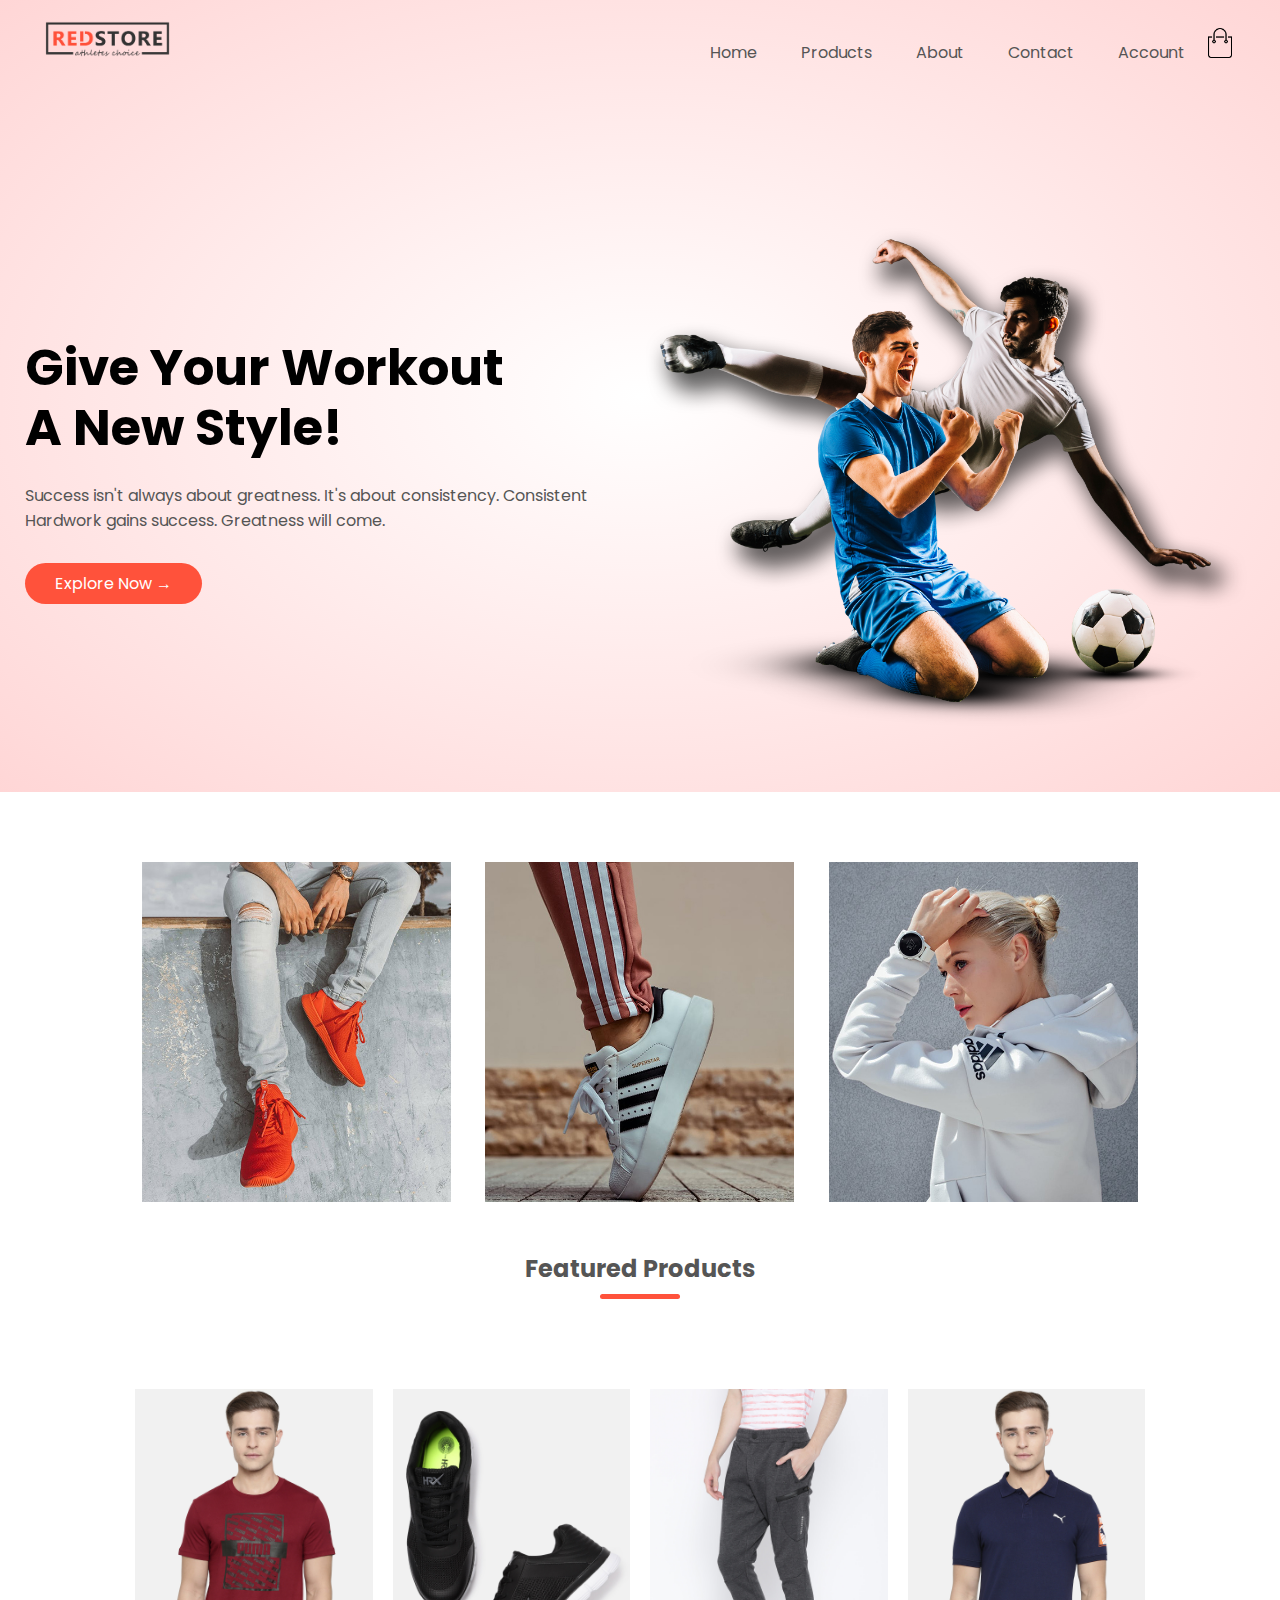
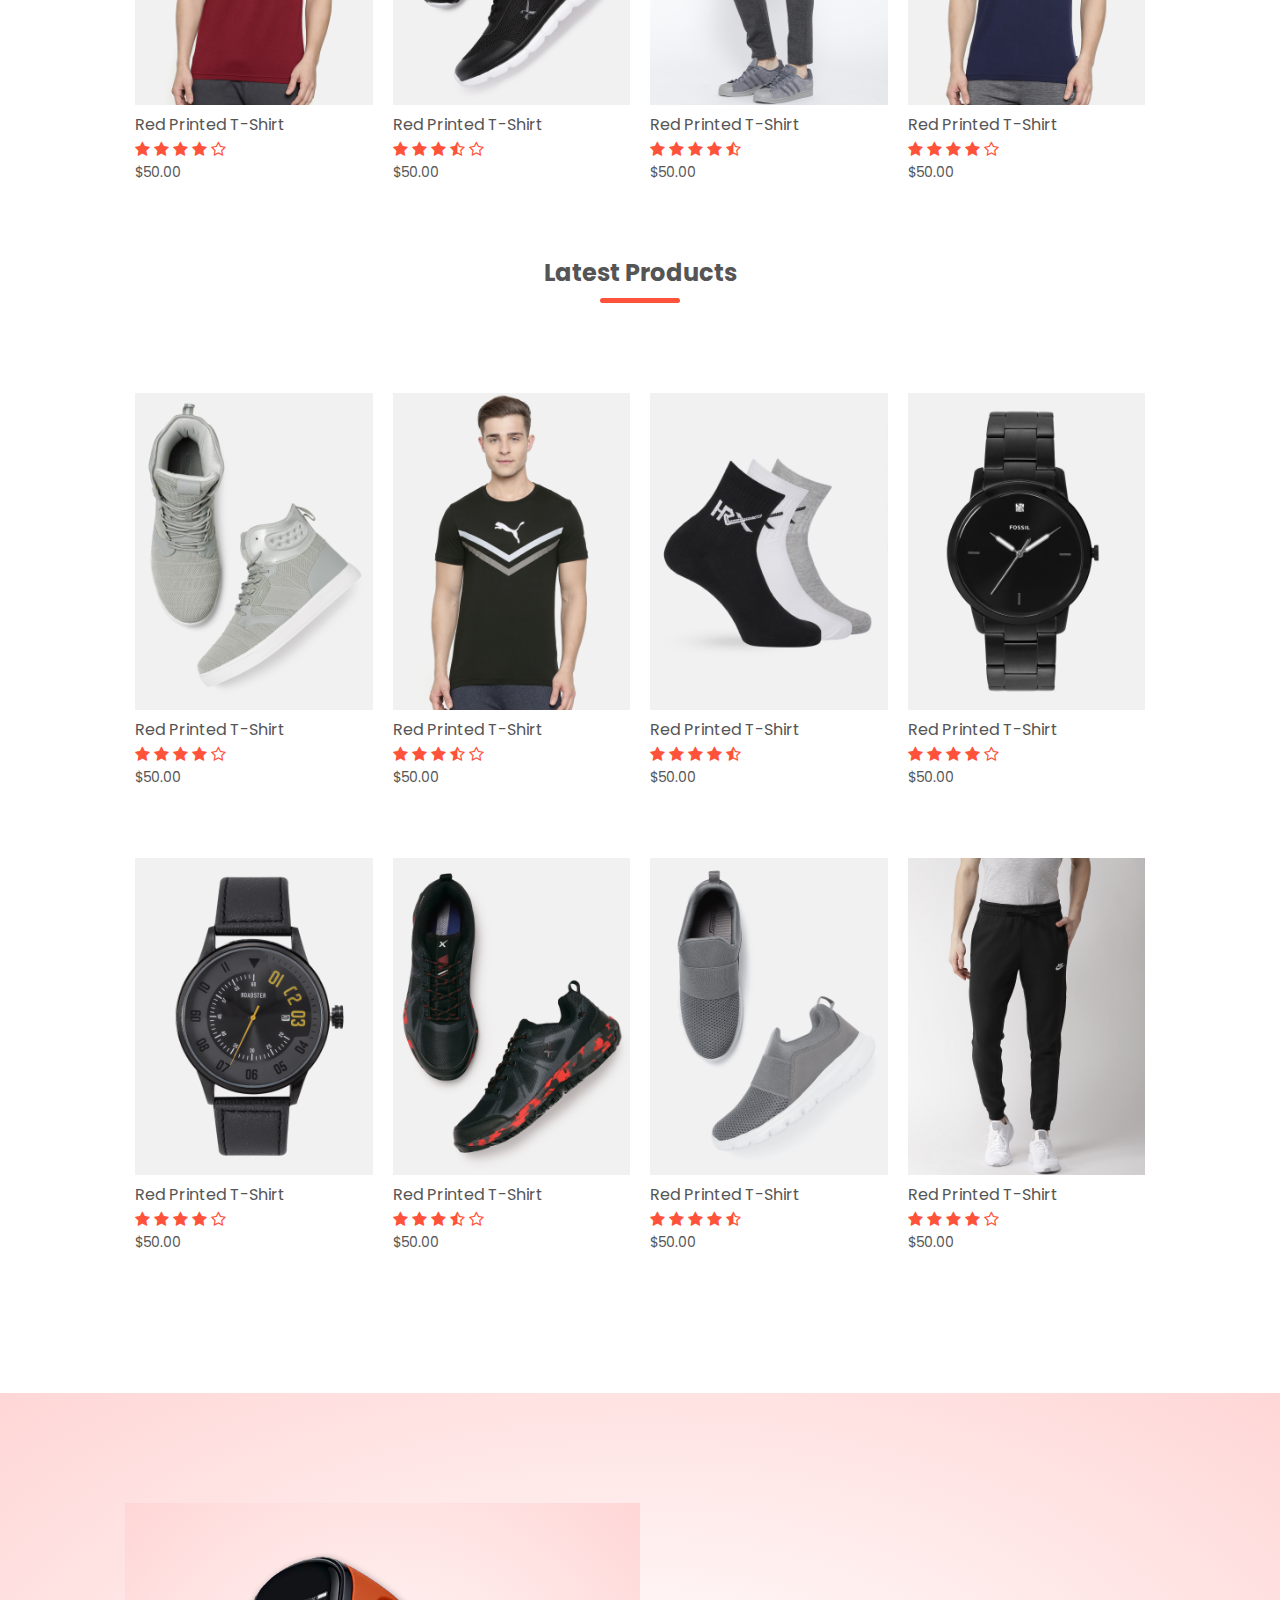
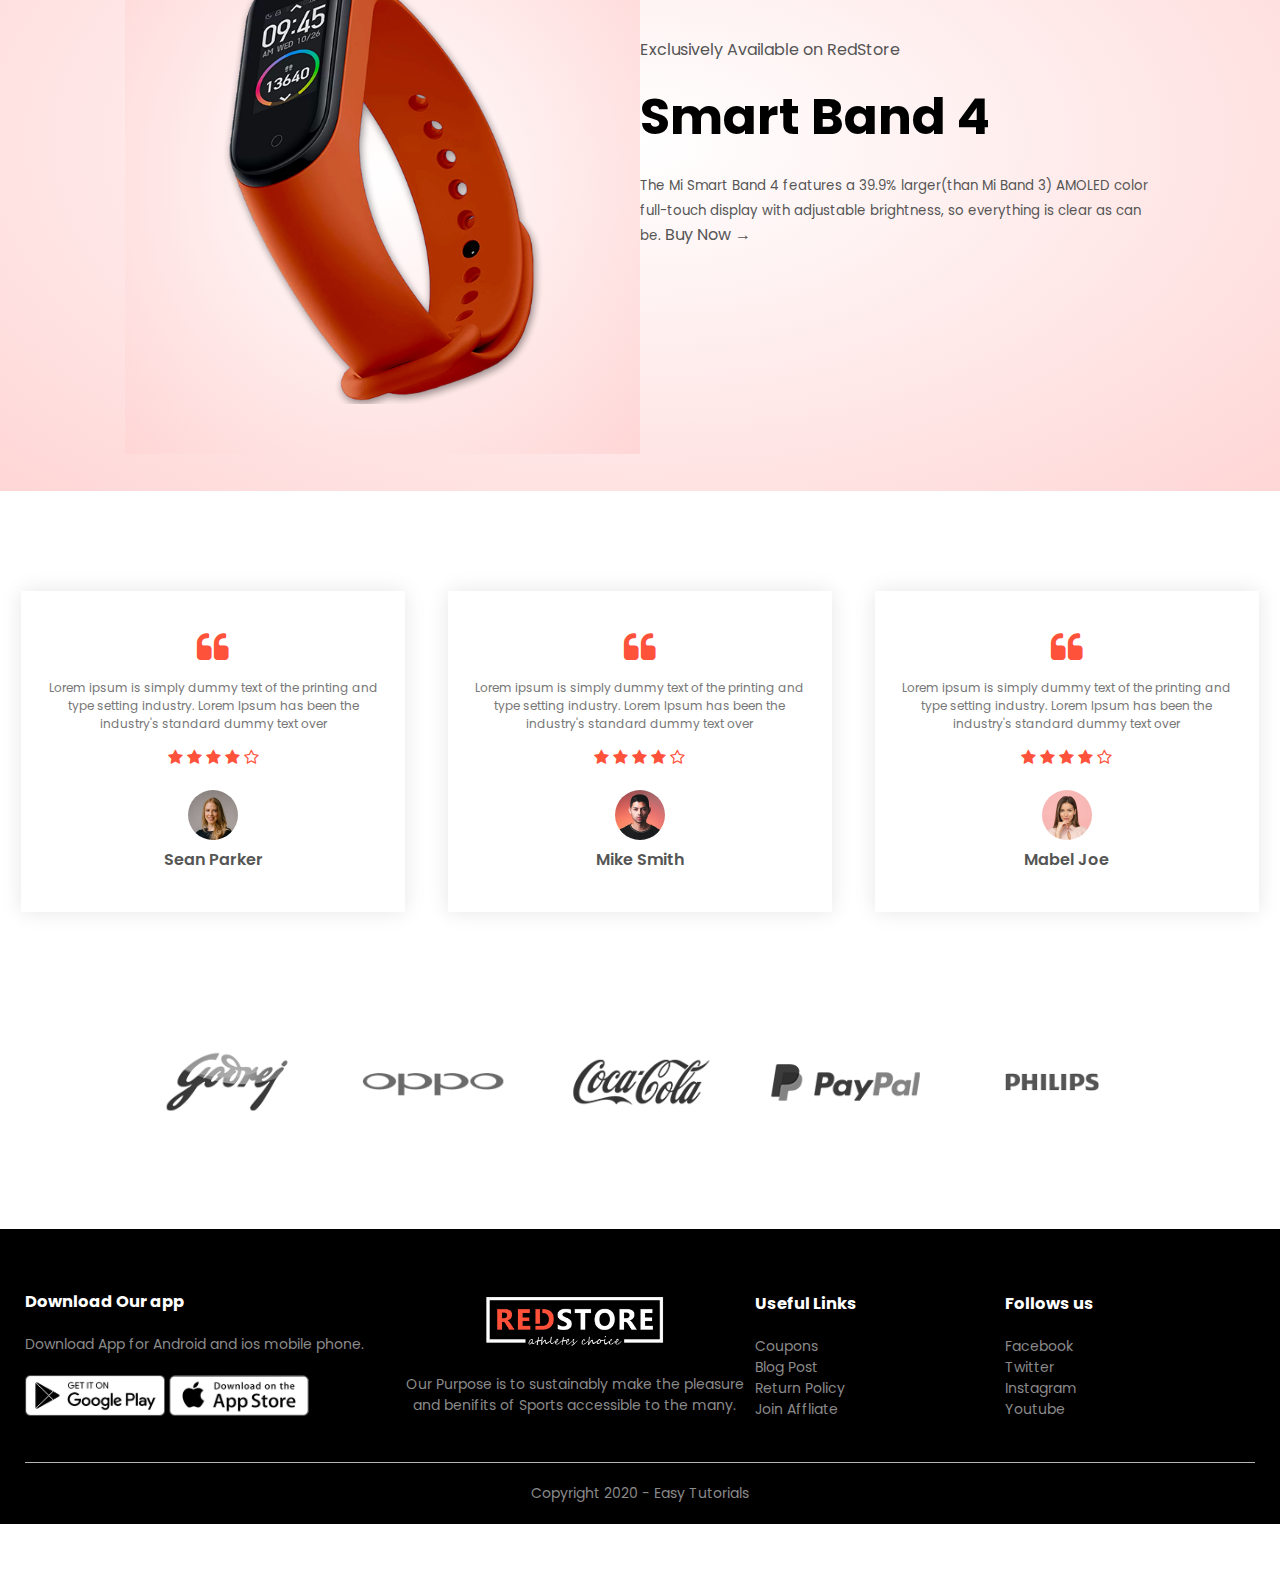
<file: index.html>
<!DOCTYPE html>
<html lang="en">
<head>
    <meta charset="UTF-8">
    <meta name="viewport" content="width=device-width, initial-scale=1.0">
    <title>ShopEasy | Ecommerce Website Design</title>
    <link rel="stylesheet" href="style.css">
    <link href="https://fonts.googleapis.com/css2?family=Poppins:wght@600&display=swap" rel="stylesheet">
    <link rel="stylesheet" href="https://stackpath.bootstrapcdn.com/font-awesome/4.7.0/css/font-awesome.min.css">

</head>
<body>

    <div class="header">
    <div class="container">
        <div class="navbar">
            <div class="logo">
                <img src="images/logo.png" width="125px">
            </div>
            <nav>
                <ul id="MenuItems">
                    <li><a href="#">Home</a></li>
                    <li><a href="#">Products</a></li>
                    <li><a href="#">About</a></li>
                    <li><a href="#">Contact</a></li>
                    <li><a href="#">Account</a></li>
                </ul>
            </nav>
            <img src="images/cart.png" width="30px" height="30px">
            <img src="images/menu.png" class="menu-icon" onclick="menutoggle()">
        </div>
        <div class="row">
            <div class="col-2">
                <h1>Give Your Workout<br>A New Style!</h1>
                <p>Success isn't always about greatness. It's about consistency. Consistent<br>Hardwork gains success. Greatness will come.</p>
                <a href="" class="btn">Explore Now &#8594;</a>
            </div>
            <div class="col-2">
                <img src="images/image1.png">
            </div>
        </div>
    </div>
</div>

<!-- featured categories -->

<div class="categories">
    <div class="small-container">
        <div class="row">
            <div class="col-3">
                <img src="images/category-1.jpg">
            </div>
            <div class="col-3">
                <img src="images/category-2.jpg">
            </div>
            <div class="col-3">
                <img src="images/category-3.jpg">
            </div>
        </div>
    </div>

    <!-- featured products -->

    <div class="small-container">
        <h2 class="title">Featured Products</h2>
        <div class="row">
            <div class="col-4">
                <img src="images/product-1.jpg">
                <h4>Red Printed T-Shirt</h4>
                <div class="rating">
                    <i class="fa fa-star"></i>
                    <i class="fa fa-star"></i>
                    <i class="fa fa-star"></i>
                    <i class="fa fa-star"></i>
                    <i class="fa fa-star-o"></i>
                </div>
                <p>$50.00</p>
            </div>
            <div class="col-4">
                <img src="images/product-2.jpg">
                <h4>Red Printed T-Shirt</h4>
                <div class="rating">
                    <i class="fa fa-star"></i>
                    <i class="fa fa-star"></i>
                    <i class="fa fa-star"></i>
                    <i class="fa fa-star-half-o"></i>
                    <i class="fa fa-star-o"></i>
                </div>
                <p>$50.00</p>
            </div>
            <div class="col-4">
                <img src="images/product-3.jpg">
                <h4>Red Printed T-Shirt</h4>
                <div class="rating">
                    <i class="fa fa-star"></i>
                    <i class="fa fa-star"></i>
                    <i class="fa fa-star"></i>
                    <i class="fa fa-star"></i>
                    <i class="fa fa-star-half-o"></i>
                </div>
                <p>$50.00</p>
            </div>
            <div class="col-4">
                <img src="images/product-4.jpg">
                <h4>Red Printed T-Shirt</h4>
                <div class="rating">
                    <i class="fa fa-star"></i>
                    <i class="fa fa-star"></i>
                    <i class="fa fa-star"></i>
                    <i class="fa fa-star"></i>
                    <i class="fa fa-star-o"></i>
                </div>
                <p>$50.00</p>
            </div>
        </div>
        <h2 class="title">Latest Products</h2>
        <div class="row">
            <div class="col-4">
                <img src="images/product-5.jpg">
                <h4>Red Printed T-Shirt</h4>
                <div class="rating">
                    <i class="fa fa-star"></i>
                    <i class="fa fa-star"></i>
                    <i class="fa fa-star"></i>
                    <i class="fa fa-star"></i>
                    <i class="fa fa-star-o"></i>
                </div>
                <p>$50.00</p>
            </div>
            <div class="col-4">
                <img src="images/product-6.jpg">
                <h4>Red Printed T-Shirt</h4>
                <div class="rating">
                    <i class="fa fa-star"></i>
                    <i class="fa fa-star"></i>
                    <i class="fa fa-star"></i>
                    <i class="fa fa-star-half-o"></i>
                    <i class="fa fa-star-o"></i>
                </div>
                <p>$50.00</p>
            </div>
            <div class="col-4">
                <img src="images/product-7.jpg">
                <h4>Red Printed T-Shirt</h4>
                <div class="rating">
                    <i class="fa fa-star"></i>
                    <i class="fa fa-star"></i>
                    <i class="fa fa-star"></i>
                    <i class="fa fa-star"></i>
                    <i class="fa fa-star-half-o"></i>
                </div>
                <p>$50.00</p>
            </div>
            <div class="col-4">
                <img src="images/product-8.jpg">
                <h4>Red Printed T-Shirt</h4>
                <div class="rating">
                    <i class="fa fa-star"></i>
                    <i class="fa fa-star"></i>
                    <i class="fa fa-star"></i>
                    <i class="fa fa-star"></i>
                    <i class="fa fa-star-o"></i>
                </div>
                <p>$50.00</p>
            </div>
            <div class="row">
                <div class="col-4">
                    <img src="images/product-9.jpg">
                    <h4>Red Printed T-Shirt</h4>
                    <div class="rating">
                        <i class="fa fa-star"></i>
                        <i class="fa fa-star"></i>
                        <i class="fa fa-star"></i>
                        <i class="fa fa-star"></i>
                        <i class="fa fa-star-o"></i>
                    </div>
                    <p>$50.00</p>
                </div>
                <div class="col-4">
                    <img src="images/product-10.jpg">
                    <h4>Red Printed T-Shirt</h4>
                    <div class="rating">
                        <i class="fa fa-star"></i>
                        <i class="fa fa-star"></i>
                        <i class="fa fa-star"></i>
                        <i class="fa fa-star-half-o"></i>
                        <i class="fa fa-star-o"></i>
                    </div>
                    <p>$50.00</p>
                </div>
                <div class="col-4">
                    <img src="images/product-11.jpg">
                    <h4>Red Printed T-Shirt</h4>
                    <div class="rating">
                        <i class="fa fa-star"></i>
                        <i class="fa fa-star"></i>
                        <i class="fa fa-star"></i>
                        <i class="fa fa-star"></i>
                        <i class="fa fa-star-half-o"></i>
                    </div>
                    <p>$50.00</p>
                </div>
                <div class="col-4">
                    <img src="images/product-12.jpg">
                    <h4>Red Printed T-Shirt</h4>
                    <div class="rating">
                        <i class="fa fa-star"></i>
                        <i class="fa fa-star"></i>
                        <i class="fa fa-star"></i>
                        <i class="fa fa-star"></i>
                        <i class="fa fa-star-o"></i>
                    </div>
                    <p>$50.00</p>
                </div>
            </div>
        </div>
    </div>
    <!-- offer -->
    <div class="offer">
        <div class="small-container">
            <div class="row">
                <div class="col-2">
                    <img src="images/exclusive.png" class="offer">
                </div>
                <div class="col-2">
                    <p>Exclusively Available on RedStore</p>
                    <h1>Smart Band 4</h1>
                    <small>The Mi Smart Band 4 features a 39.9% larger(than Mi Band 3) AMOLED color full-touch display with adjustable brightness, so everything is clear as can be.</small>
                    <a href="">Buy Now &#8594;</a>
                </div>
            </div>
        </div>
    </div>

    <!-- testimonial -->
    <div class="testimonial">
            <div class="row">
                <div class="col-3">
                    <i class="fa fa-quote-left"></i>
                    <p>Lorem ipsum is simply dummy text of the printing and type setting industry. Lorem Ipsum has been the industry's standard dummy text over</p>
                    <div class="rating">
                        <i class="fa fa-star"></i>
                        <i class="fa fa-star"></i>
                        <i class="fa fa-star"></i>
                        <i class="fa fa-star"></i>
                        <i class="fa fa-star-o"></i>
                    </div>
                    <img src="images/user-1.png">
                    <h3>Sean Parker</h3>
                </div>
                <div class="col-3">
                    <i class="fa fa-quote-left"></i>
                    <p>Lorem ipsum is simply dummy text of the printing and type setting industry. Lorem Ipsum has been the industry's standard dummy text over</p>
                    <div class="rating">
                        <i class="fa fa-star"></i>
                        <i class="fa fa-star"></i>
                        <i class="fa fa-star"></i>
                        <i class="fa fa-star"></i>
                        <i class="fa fa-star-o"></i>
                    </div>
                    <img src="images/user-2.png">
                    <h3>Mike Smith</h3>
                </div>
                <div class="col-3">
                    <i class="fa fa-quote-left"></i>
                    <p>Lorem ipsum is simply dummy text of the printing and type setting industry. Lorem Ipsum has been the industry's standard dummy text over</p>
                    <div class="rating">
                        <i class="fa fa-star"></i>
                        <i class="fa fa-star"></i>
                        <i class="fa fa-star"></i>
                        <i class="fa fa-star"></i>
                        <i class="fa fa-star-o"></i>
                    </div>
                    <img src="images/user-3.png">
                    <h3>Mabel Joe</h3>
                </div>
            </div>
    </div>

    <!-- brands -->
   <div class="brands">
    <div class="small-container">
        <div class="row">
            <div class="col-5">
                <img src="images/logo-godrej.png">
            </div>
            <div class="col-5">
                <img src="images/logo-oppo.png">
            </div>
            <div class="col-5">
                <img src="images/logo-coca-cola.png">
            </div>
            <div class="col-5">
                <img src="images/logo-paypal.png">
            </div>
            <div class="col-5">
                <img src="images/logo-philips.png">
            </div>
        </div>
    </div>
   </div>

   <!-- footer -->

   <div class="footer">
    <div class="container">
        <div class="row">
            <div class="footer-col-1">
                <h3>Download Our app</h3>
                <p>Download App for Android and ios mobile phone.</p>
                <div class="app-logo">
                    <img src="images/play-store.png">
                    <img src="images/app-store.png">
                </div>
            </div>
            <div class="footer-col-2">
                <img src="images/logo-white.png">
                <p>Our Purpose is to sustainably make the pleasure and benifits of Sports accessible to the many.</p>
            </div>
            <div class="footer-col-3">
                <h3>Useful Links</h3>
                <ul>
                    <li>Coupons</li>
                    <li>Blog Post</li>
                    <li>Return Policy</li>
                    <li>Join Affliate</li>
                </ul>
            </div>
            <div class="footer-col-4">
                <h3>Follows us</h3>
                <ul>
                    <li>Facebook</li>
                    <li>Twitter</li>
                    <li>Instagram</li>
                    <li>Youtube</li>
                </ul>
            </div>
        </div>
        <hr>
        <p class="copyright">Copyright 2020 - Easy Tutorials</p>
    </div>
   </div>
   <!-- js for toggle menu -->
   <script>
    var MenuItems = document.getElementById("MenuItems");

    MenuItems.style.maxHeight = "0px";

    function menutoggle(){
        if(MenuItems.style.maxHeight == '0px')
        {
            MenuItems.style.maxHeight = "200px"
        }
        else
        {
            MenuItems.style.maxHeight = "0px"
        }

    }
   </script>
</body>
</html>
</file>
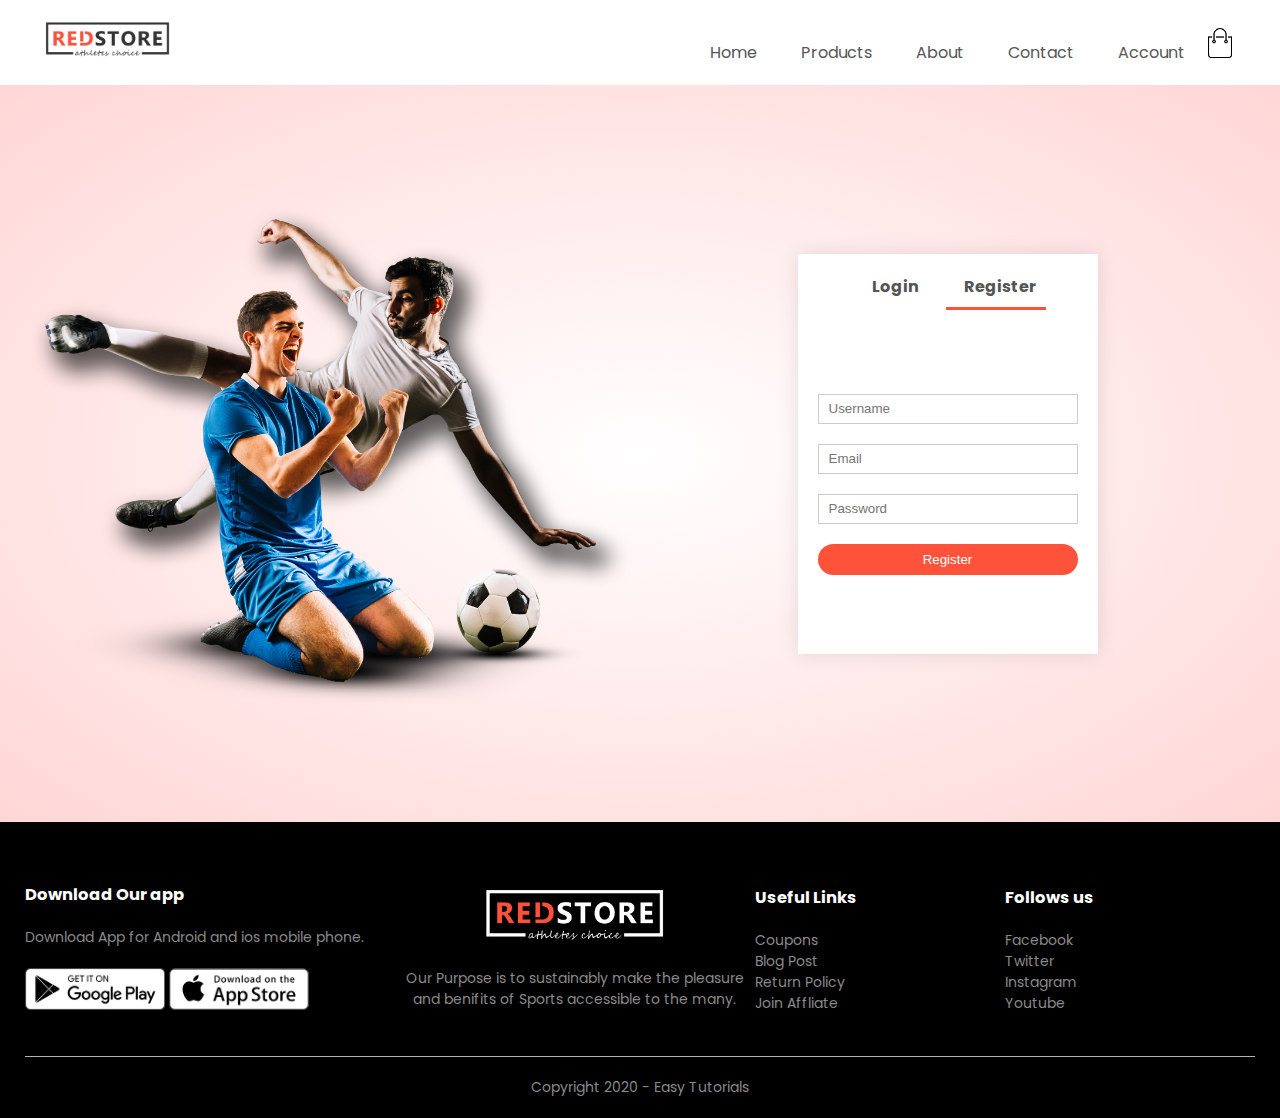
<file: account.html>
<!DOCTYPE html>
<html lang="en">
<head>
    <meta charset="UTF-8">
    <meta name="viewport" content="width=device-width, initial-scale=1.0">
    <title>All Products - RedStore</title>
    <link rel="stylesheet" href="style.css">
    <link href="https://fonts.googleapis.com/css2?family=Poppins:wght@600&display=swap" rel="stylesheet">
    <link rel="stylesheet" href="https://stackpath.bootstrapcdn.com/font-awesome/4.7.0/css/font-awesome.min.css">

</head>
<body>

    <div class="container">
        <div class="navbar">
            <div class="logo">
                <img src="images/logo.png" width="125px">
            </div>
            <nav>
                <ul id="MenuItems">
                    <li><a href="#">Home</a></li>
                    <li><a href="#">Products</a></li>
                    <li><a href="#">About</a></li>
                    <li><a href="#">Contact</a></li>
                    <li><a href="#">Account</a></li>
                </ul>
            </nav>
            <img src="images/cart.png" width="30px" height="30px">
            <img src="images/menu.png" class="menu-icon" onclick="menutoggle()">
        </div>
    </div>

<!-- account page -->

<div class="account-page">
    <div class="container">
        <div class="row">
            <div class="col-2">
                <img src="images/image1.png" width="100%">
            </div>
            <div class="col-2">
                <div class="form-container">
                    <div class="form-btn">
                        <span onclick="login()">Login</span>
                        <span onclick="register()">Register</span>
                        <hr id="Indicator">
                    </div>
                    <form id="LoginForm">
                        <input type="text" placeholder="Username">
                        <input type="password" placeholder="Password">
                        <button type="submit" class="btn">Login</button>
                        <a href="Forgot password"></a>
                    </form>

                    <form id="RegForm">
                        <input type="text" placeholder="Username">
                        <input type="email" placeholder="Email">
                        <input type="password" placeholder="Password">
                        <button type="submit" class="btn">Register</button>
                    </form>
                </div>
            </div>
        </div>
    </div>
</div>


   <!-- footer -->

   <div class="footer">
    <div class="container">
        <div class="row">
            <div class="footer-col-1">
                <h3>Download Our app</h3>
                <p>Download App for Android and ios mobile phone.</p>
                <div class="app-logo">
                    <img src="images/play-store.png">
                    <img src="images/app-store.png">
                </div>
            </div>
            <div class="footer-col-2">
                <img src="images/logo-white.png">
                <p>Our Purpose is to sustainably make the pleasure and benifits of Sports accessible to the many.</p>
            </div>
            <div class="footer-col-3">
                <h3>Useful Links</h3>
                <ul>
                    <li>Coupons</li>
                    <li>Blog Post</li>
                    <li>Return Policy</li>
                    <li>Join Affliate</li>
                </ul>
            </div>
            <div class="footer-col-4">
                <h3>Follows us</h3>
                <ul>
                    <li>Facebook</li>
                    <li>Twitter</li>
                    <li>Instagram</li>
                    <li>Youtube</li>
                </ul>
            </div>
        </div>
        <hr>
        <p class="copyright">Copyright 2020 - Easy Tutorials</p>
    </div>
   </div>
   <!-- js for toggle menu -->
   <script>
    var MenuItems = document.getElementById("MenuItems");

    MenuItems.style.maxHeight = "0px";

    function menutoggle(){
        if(MenuItems.style.maxHeight == '0px')
        {
            MenuItems.style.maxHeight = "200px"
        }
        else
        {
            MenuItems.style.maxHeight = "0px"
        }

    }
   </script>

   <!-- js for toggle form-->

   <script>

    var LoginForm = document.getElementById("LoginForm");
    var RegForm = document.getElementById("RegForm");
    var Indicator = document.getElementById("Indicator");

    function register() {

        RegForm.style.transform = "translateX(0px)";
        LoginForm.style.transform = "translateX(0px)";
        Indicator.style.transform = "translateX(100px)";
    }

    function login() {

        RegForm.style.transform = "translateX(300px)";
        LoginForm.style.transform = "translateX(300px)";
        Indicator.style.transform = "translateX(0px)";
    }

   </script>


</body>
</html>
</file>
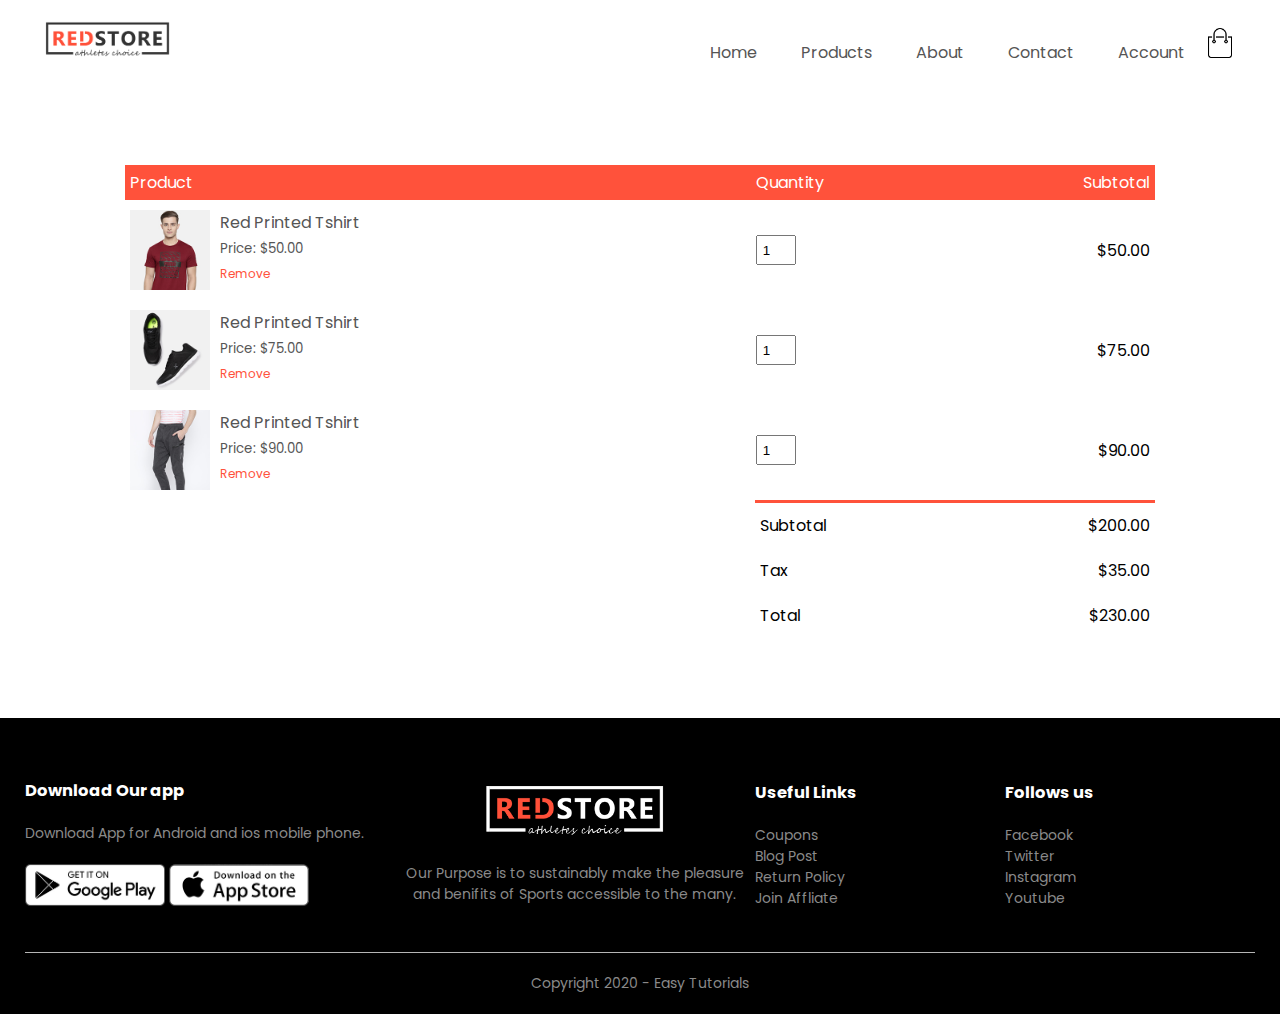
<file: cart.html>
<!DOCTYPE html>
<html lang="en">
<head>
    <meta charset="UTF-8">
    <meta name="viewport" content="width=device-width, initial-scale=1.0">
    <title>All Products - RedStore</title>
    <link rel="stylesheet" href="style.css">
    <link href="https://fonts.googleapis.com/css2?family=Poppins:wght@600&display=swap" rel="stylesheet">
    <link rel="stylesheet" href="https://stackpath.bootstrapcdn.com/font-awesome/4.7.0/css/font-awesome.min.css">

</head>
<body>

    <div class="container">
        <div class="navbar">
            <div class="logo">
                <img src="images/logo.png" width="125px">
            </div>
            <nav>
                <ul id="MenuItems">
                    <li><a href="#">Home</a></li>
                    <li><a href="#">Products</a></li>
                    <li><a href="#">About</a></li>
                    <li><a href="#">Contact</a></li>
                    <li><a href="#">Account</a></li>
                </ul>
            </nav>
            <img src="images/cart.png" width="30px" height="30px">
            <img src="images/menu.png" class="menu-icon" onclick="menutoggle()">
        </div>
    </div>

<!-- cart items details -->
<div class="small-container cart-page">

    <table>
        <tr>
            <th>Product</th>
            <th>Quantity</th>
            <th>Subtotal</th>
        </tr>
        <tr>
            <td>
                <div class="card-info">
                    <img src="images/buy-1.jpg">
                    <div>
                        <p>Red Printed Tshirt</p>
                        <small>Price: $50.00</small>
                        <br>
                        <a href="">Remove</a>
                    </div>
                </div>
            </td>


            <td><input type="number" value="1"></td>
            <td>$50.00</td>
        </tr>
        <tr>
            <td>
                <div class="card-info">
                    <img src="images/buy-2.jpg">
                    <div>
                        <p>Red Printed Tshirt</p>
                        <small>Price: $75.00</small>
                        <br>
                        <a href="">Remove</a>
                    </div>
                </div>
            </td>


            <td><input type="number" value="1"></td>
            <td>$75.00</td>
        </tr>
        <tr>
            <td>
                <div class="card-info">
                    <img src="images/buy-3.jpg">
                    <div>
                        <p>Red Printed Tshirt</p>
                        <small>Price: $90.00</small>
                        <br>
                        <a href="">Remove</a>
                    </div>
                </div>
            </td>


            <td><input type="number" value="1"></td>
            <td>$90.00</td>
        </tr>
    </table>

    <div class="total-price">

        <table>
            <tr>
                <td>Subtotal</td>
                <td>$200.00</td>
            </tr>
            <tr>
                <td>Tax</td>
                <td>$35.00</td>
            </tr>
            <tr>
                <td>Total</td>
                <td>$230.00</td>
            </tr>
        </table>
    </div>





</div>


   <!-- footer -->

   <div class="footer">
    <div class="container">
        <div class="row">
            <div class="footer-col-1">
                <h3>Download Our app</h3>
                <p>Download App for Android and ios mobile phone.</p>
                <div class="app-logo">
                    <img src="images/play-store.png">
                    <img src="images/app-store.png">
                </div>
            </div>
            <div class="footer-col-2">
                <img src="images/logo-white.png">
                <p>Our Purpose is to sustainably make the pleasure and benifits of Sports accessible to the many.</p>
            </div>
            <div class="footer-col-3">
                <h3>Useful Links</h3>
                <ul>
                    <li>Coupons</li>
                    <li>Blog Post</li>
                    <li>Return Policy</li>
                    <li>Join Affliate</li>
                </ul>
            </div>
            <div class="footer-col-4">
                <h3>Follows us</h3>
                <ul>
                    <li>Facebook</li>
                    <li>Twitter</li>
                    <li>Instagram</li>
                    <li>Youtube</li>
                </ul>
            </div>
        </div>
        <hr>
        <p class="copyright">Copyright 2020 - Easy Tutorials</p>
    </div>
   </div>
   <!-- js for toggle menu -->
   <script>
    var MenuItems = document.getElementById("MenuItems");

    MenuItems.style.maxHeight = "0px";

    function menutoggle(){
        if(MenuItems.style.maxHeight == '0px')
        {
            MenuItems.style.maxHeight = "200px"
        }
        else
        {
            MenuItems.style.maxHeight = "0px"
        }

    }
   </script>

</body>
</html>
</file>
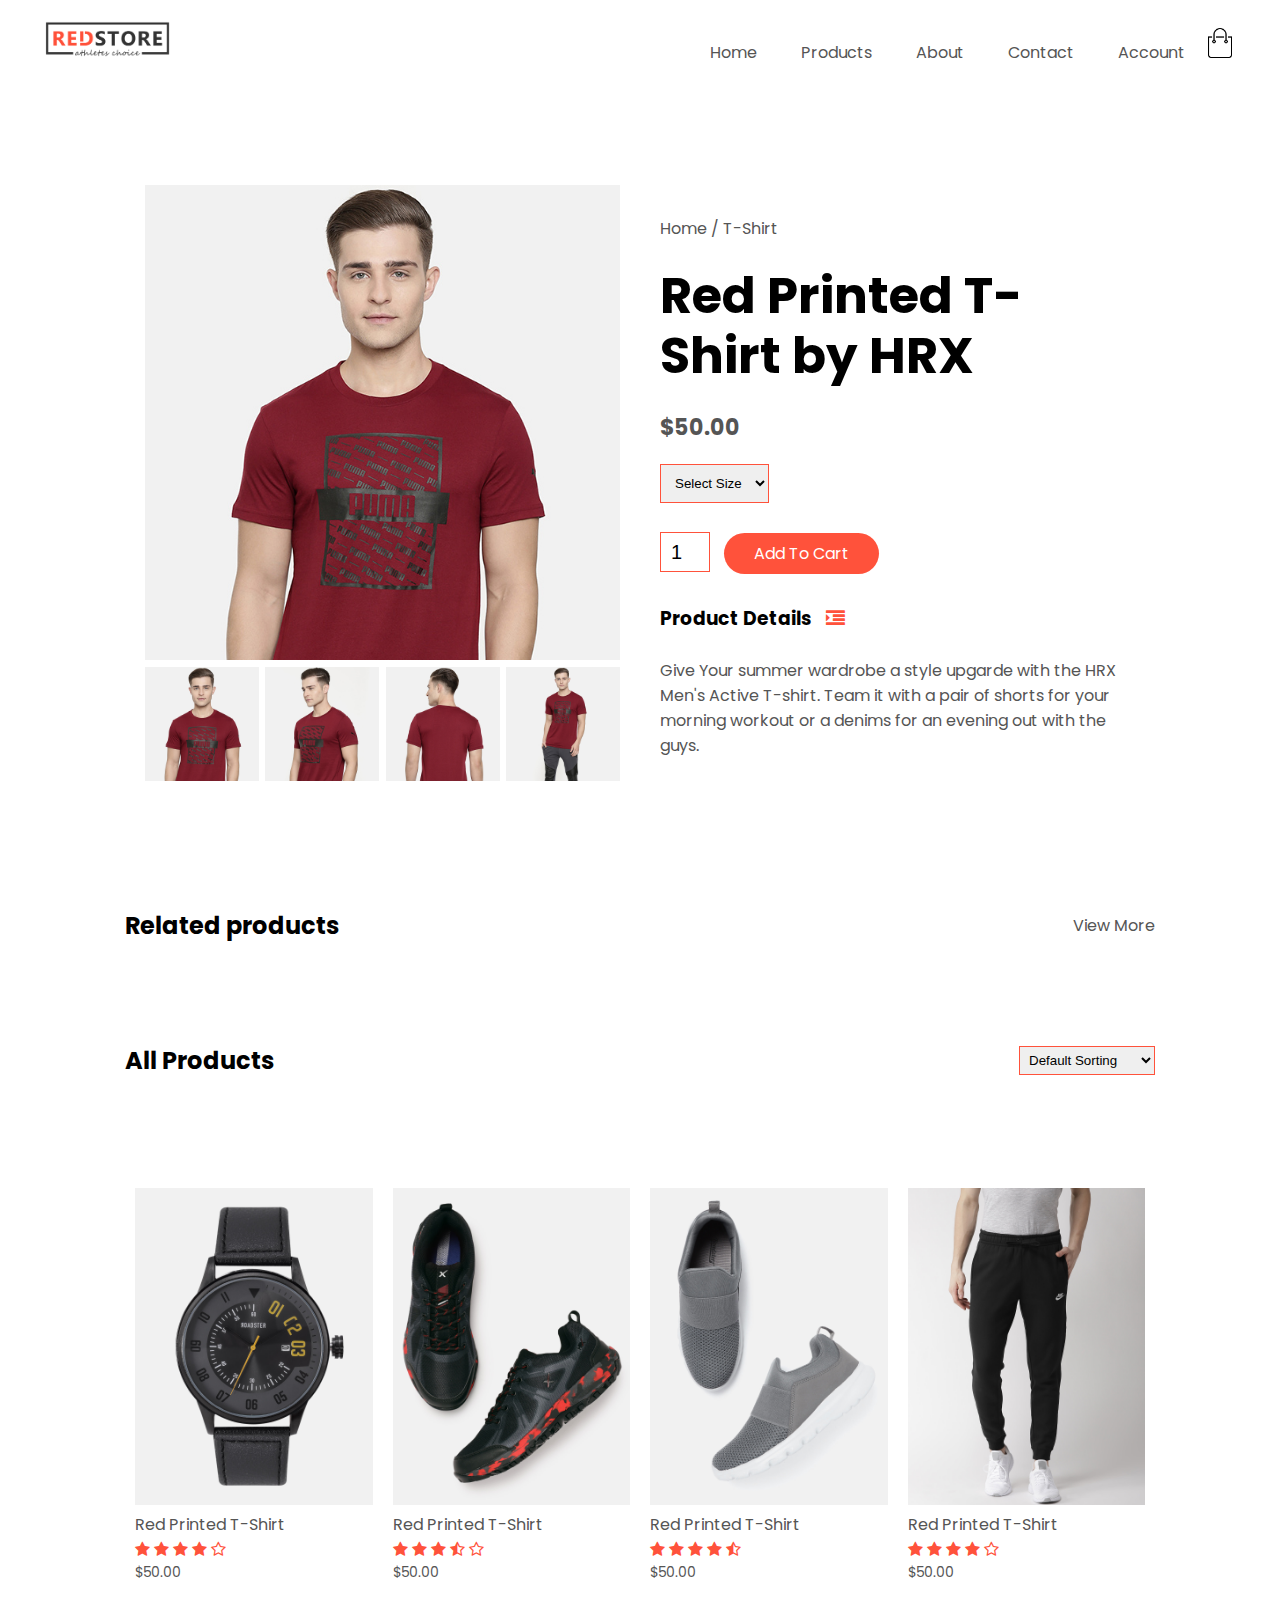
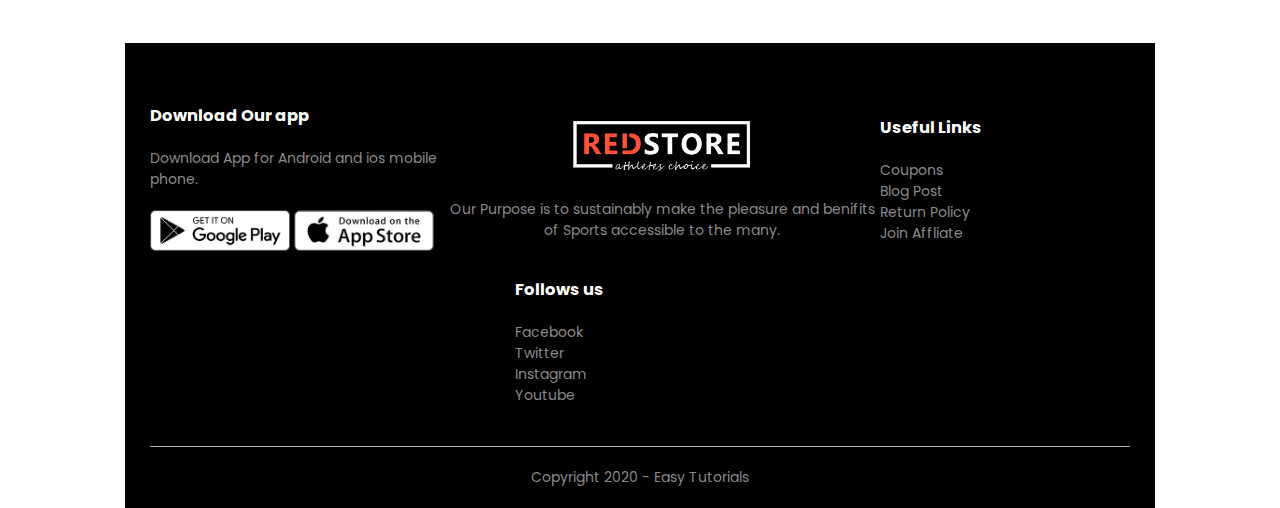
<file: product-details.html>
<!DOCTYPE html>
<html lang="en">
<head>
    <meta charset="UTF-8">
    <meta name="viewport" content="width=device-width, initial-scale=1.0">
    <title>All Products - RedStore</title>
    <link rel="stylesheet" href="style.css">
    <link href="https://fonts.googleapis.com/css2?family=Poppins:wght@600&display=swap" rel="stylesheet">
    <link rel="stylesheet" href="https://stackpath.bootstrapcdn.com/font-awesome/4.7.0/css/font-awesome.min.css">

</head>
<body>

    <div class="container">
        <div class="navbar">
            <div class="logo">
                <img src="images/logo.png" width="125px">
            </div>
            <nav>
                <ul id="MenuItems">
                    <li><a href="#">Home</a></li>
                    <li><a href="#">Products</a></li>
                    <li><a href="#">About</a></li>
                    <li><a href="#">Contact</a></li>
                    <li><a href="#">Account</a></li>
                </ul>
            </nav>
            <img src="images/cart.png" width="30px" height="30px">
            <img src="images/menu.png" class="menu-icon" onclick="menutoggle()">
        </div>
    </div>

<!-- single product details -->

<div class="small-container single-product">
    <div class="row">
        <div class="col-2">
            <img src="images/gallery-1.jpg" width="100%" id="productimg">

            <div class="small-img-row">
                <div class="small-img-col">
                    <img src="images/gallery-1.jpg" width="100%" class="small-img">
                </div>
                <div class="small-img-col">
                    <img src="images/gallery-2.jpg" width="100%" class="small-img">
                </div>
                <div class="small-img-col">
                    <img src="images/gallery-3.jpg" width="100%" class="small-img">
                </div>
                <div class="small-img-col">
                    <img src="images/gallery-4.jpg" width="100%" class="small-img">
                </div>
            </div>

        </div>
        <div class="col-2">
            <p>Home / T-Shirt</p>
            <h1>Red Printed T-Shirt by HRX</h1>
            <h4>$50.00</h4>
            <select>
                <option>Select Size</option>
                <option>XXL</option>
                <option>XL</option>
                <option>Large</option>
                <option>Medium</option>
                <option>Small</option>
            </select>
            <input type="number" value="1">
            <a href="" class="btn">Add To Cart</a>

            <h3>Product Details <i class="fa fa-indent"></i></h3>
            <br>
            <p>Give Your summer wardrobe a style upgarde with the HRX Men's Active T-shirt. Team it with a pair of shorts for your morning workout or a denims for an evening out with the guys.</p>
        </div>
    </div>
</div>

<!-- title -->
<div class="small-container">
    <div class="row row-2">
        <h2>Related products</h2>
        <p>View More</p>
    </div>
</div>

<!-- products -->
    <div class="small-container">

        <div class="row row-2">
            <h2>All Products</h2>
            <select>
                <option>Default Sorting</option>
                <option>Sort by price</option>
                <option>Sort by popularity</option>
                <option>Sort by rating</option>
                <option>Sort by sale</option>
            </select>
        </div>
       
        <div class="row">
            <div class="col-4">
                <img src="images/product-9.jpg">
                <h4>Red Printed T-Shirt</h4>
                <div class="rating">
                    <i class="fa fa-star"></i>
                    <i class="fa fa-star"></i>
                    <i class="fa fa-star"></i>
                    <i class="fa fa-star"></i>
                    <i class="fa fa-star-o"></i>
                </div>
                <p>$50.00</p>
            </div>
            <div class="col-4">
                <img src="images/product-10.jpg">
                <h4>Red Printed T-Shirt</h4>
                <div class="rating">
                    <i class="fa fa-star"></i>
                    <i class="fa fa-star"></i>
                    <i class="fa fa-star"></i>
                    <i class="fa fa-star-half-o"></i>
                    <i class="fa fa-star-o"></i>
                </div>
                <p>$50.00</p>
            </div>
            <div class="col-4">
                <img src="images/product-11.jpg">
                <h4>Red Printed T-Shirt</h4>
                <div class="rating">
                    <i class="fa fa-star"></i>
                    <i class="fa fa-star"></i>
                    <i class="fa fa-star"></i>
                    <i class="fa fa-star"></i>
                    <i class="fa fa-star-half-o"></i>
                </div>
                <p>$50.00</p>
            </div>
            <div class="col-4">
                <img src="images/product-12.jpg">
                <h4>Red Printed T-Shirt</h4>
                <div class="rating">
                    <i class="fa fa-star"></i>
                    <i class="fa fa-star"></i>
                    <i class="fa fa-star"></i>
                    <i class="fa fa-star"></i>
                    <i class="fa fa-star-o"></i>
                </div>
                <p>$50.00</p>
            </div>
        </div>


   <!-- footer -->

   <div class="footer">
    <div class="container">
        <div class="row">
            <div class="footer-col-1">
                <h3>Download Our app</h3>
                <p>Download App for Android and ios mobile phone.</p>
                <div class="app-logo">
                    <img src="images/play-store.png">
                    <img src="images/app-store.png">
                </div>
            </div>
            <div class="footer-col-2">
                <img src="images/logo-white.png">
                <p>Our Purpose is to sustainably make the pleasure and benifits of Sports accessible to the many.</p>
            </div>
            <div class="footer-col-3">
                <h3>Useful Links</h3>
                <ul>
                    <li>Coupons</li>
                    <li>Blog Post</li>
                    <li>Return Policy</li>
                    <li>Join Affliate</li>
                </ul>
            </div>
            <div class="footer-col-4">
                <h3>Follows us</h3>
                <ul>
                    <li>Facebook</li>
                    <li>Twitter</li>
                    <li>Instagram</li>
                    <li>Youtube</li>
                </ul>
            </div>
        </div>
        <hr>
        <p class="copyright">Copyright 2020 - Easy Tutorials</p>
    </div>
   </div>
   <!-- js for toggle menu -->
   <script>
    var MenuItems = document.getElementById("MenuItems");

    MenuItems.style.maxHeight = "0px";

    function menutoggle(){
        if(MenuItems.style.maxHeight == '0px')
        {
            MenuItems.style.maxHeight = "200px"
        }
        else
        {
            MenuItems.style.maxHeight = "0px"
        }

    }
   </script>

<!-- js for product gallery -->

<script>
    var ProductImg = document.getElementById("ProductImg");
    var SmallImg = document.getElementById("small-img");

    SmallImg[0].onclick = function()
    {
        ProductImg.src = SmallImg[0].src;
    }
    SmallImg[1].onclick = function()
    {
        ProductImg.src = SmallImg[1].src;
    }
    SmallImg[2].onclick = function()
    {
        ProductImg.src = SmallImg[2].src;
    }
    SmallImg[3].onclick = function()
    {
        ProductImg.src = SmallImg[3].src;
    }

</script>

</body>
</html>
</file>
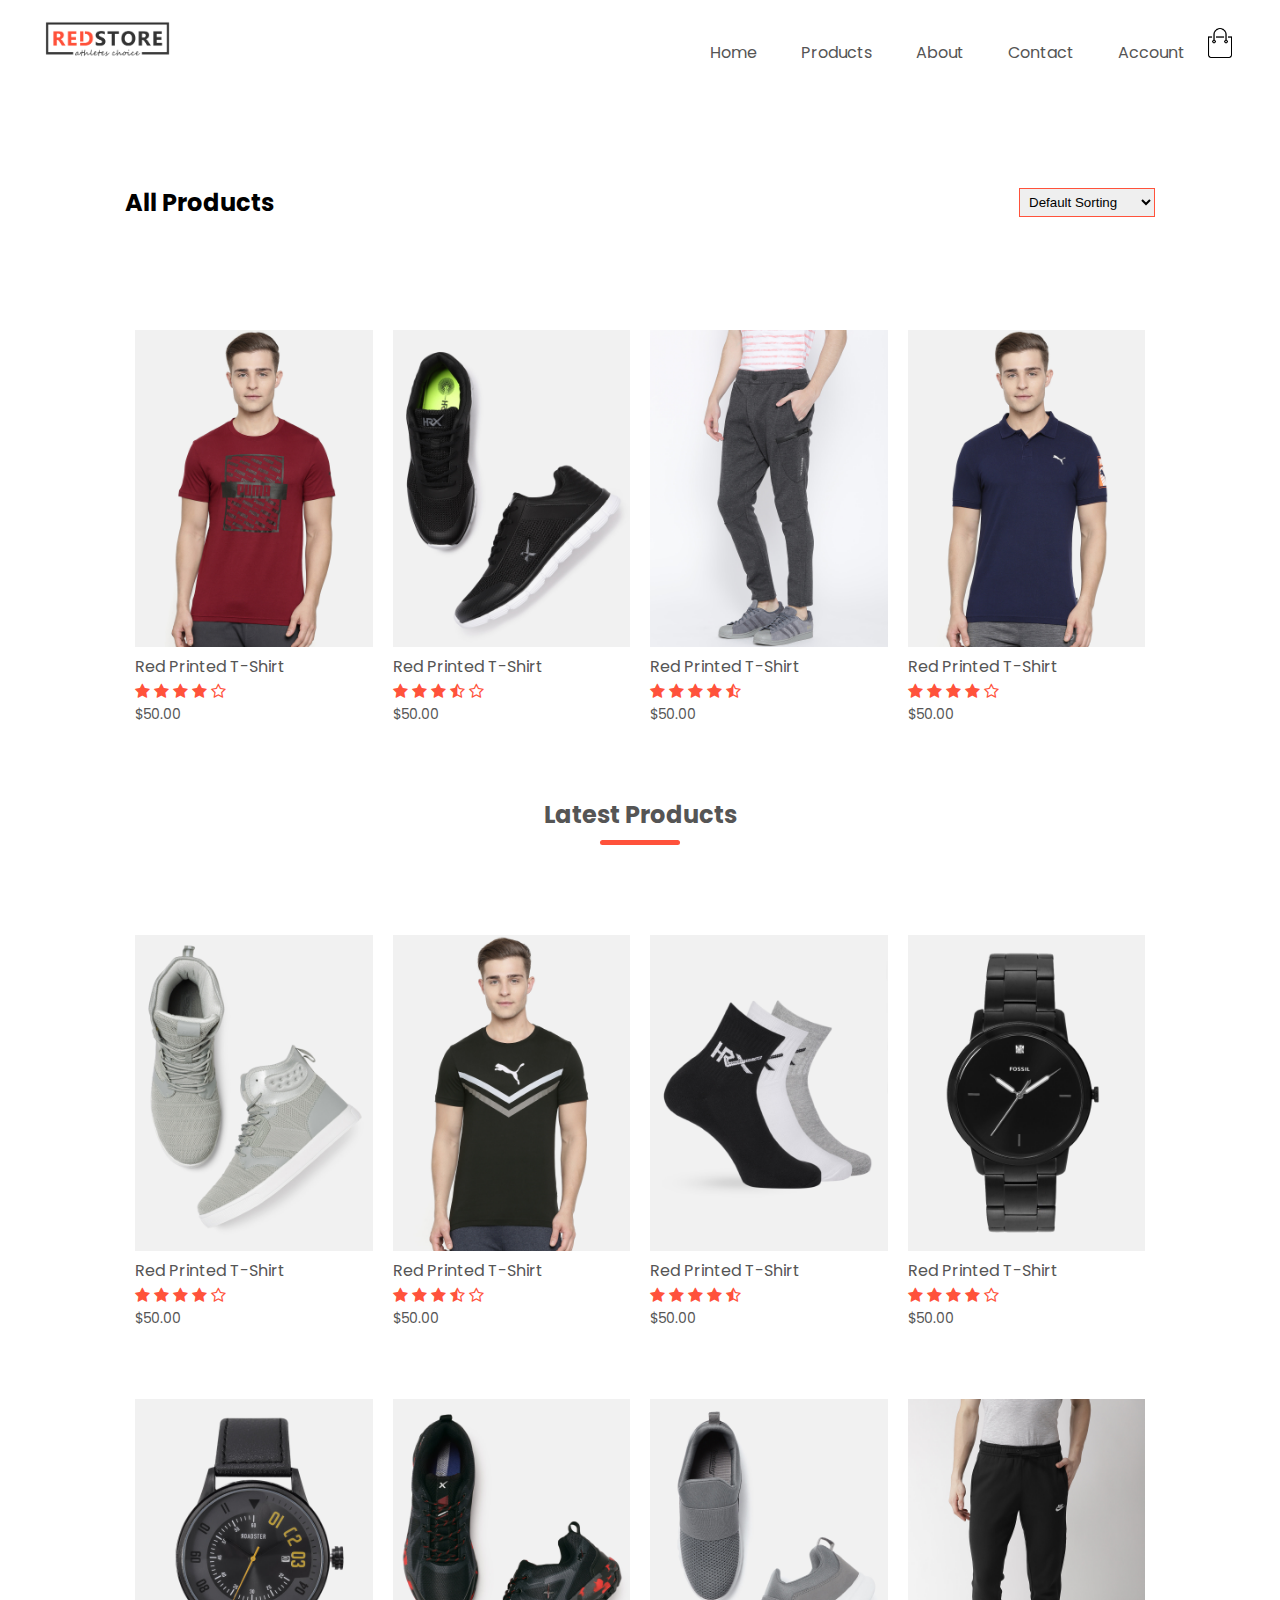
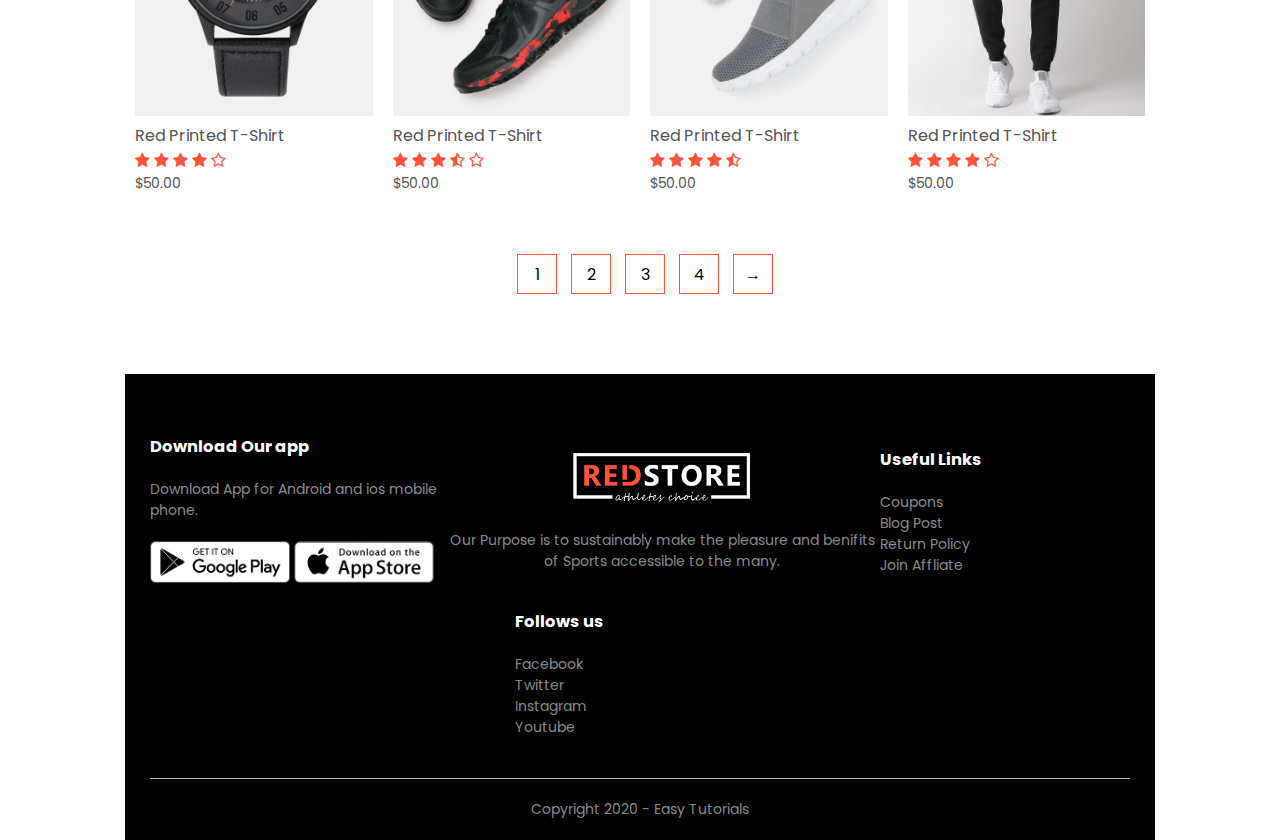
<file: products.html>
<!DOCTYPE html>
<html lang="en">
<head>
    <meta charset="UTF-8">
    <meta name="viewport" content="width=device-width, initial-scale=1.0">
    <title>All Products - RedStore</title>
    <link rel="stylesheet" href="style.css">
    <link href="https://fonts.googleapis.com/css2?family=Poppins:wght@600&display=swap" rel="stylesheet">
    <link rel="stylesheet" href="https://stackpath.bootstrapcdn.com/font-awesome/4.7.0/css/font-awesome.min.css">

</head>
<body>

    <div class="container">
        <div class="navbar">
            <div class="logo">
                <img src="images/logo.png" width="125px">
            </div>
            <nav>
                <ul id="MenuItems">
                    <li><a href="#">Home</a></li>
                    <li><a href="#">Products</a></li>
                    <li><a href="#">About</a></li>
                    <li><a href="#">Contact</a></li>
                    <li><a href="#">Account</a></li>
                </ul>
            </nav>
            <img src="images/cart.png" width="30px" height="30px">
            <img src="images/menu.png" class="menu-icon" onclick="menutoggle()">
        </div>
    </div>

    <div class="small-container">

        <div class="row row-2">
            <h2>All Products</h2>
            <select>
                <option>Default Sorting</option>
                <option>Sort by price</option>
                <option>Sort by popularity</option>
                <option>Sort by rating</option>
                <option>Sort by sale</option>
            </select>
        </div>
        <div class="row">
            <div class="col-4">
                <img src="images/product-1.jpg">
                <h4>Red Printed T-Shirt</h4>
                <div class="rating">
                    <i class="fa fa-star"></i>
                    <i class="fa fa-star"></i>
                    <i class="fa fa-star"></i>
                    <i class="fa fa-star"></i>
                    <i class="fa fa-star-o"></i>
                </div>
                <p>$50.00</p>
            </div>
            <div class="col-4">
                <img src="images/product-2.jpg">
                <h4>Red Printed T-Shirt</h4>
                <div class="rating">
                    <i class="fa fa-star"></i>
                    <i class="fa fa-star"></i>
                    <i class="fa fa-star"></i>
                    <i class="fa fa-star-half-o"></i>
                    <i class="fa fa-star-o"></i>
                </div>
                <p>$50.00</p>
            </div>
            <div class="col-4">
                <img src="images/product-3.jpg">
                <h4>Red Printed T-Shirt</h4>
                <div class="rating">
                    <i class="fa fa-star"></i>
                    <i class="fa fa-star"></i>
                    <i class="fa fa-star"></i>
                    <i class="fa fa-star"></i>
                    <i class="fa fa-star-half-o"></i>
                </div>
                <p>$50.00</p>
            </div>
            <div class="col-4">
                <img src="images/product-4.jpg">
                <h4>Red Printed T-Shirt</h4>
                <div class="rating">
                    <i class="fa fa-star"></i>
                    <i class="fa fa-star"></i>
                    <i class="fa fa-star"></i>
                    <i class="fa fa-star"></i>
                    <i class="fa fa-star-o"></i>
                </div>
                <p>$50.00</p>
            </div>
        </div>
        <h2 class="title">Latest Products</h2>
        <div class="row">
            <div class="col-4">
                <img src="images/product-5.jpg">
                <h4>Red Printed T-Shirt</h4>
                <div class="rating">
                    <i class="fa fa-star"></i>
                    <i class="fa fa-star"></i>
                    <i class="fa fa-star"></i>
                    <i class="fa fa-star"></i>
                    <i class="fa fa-star-o"></i>
                </div>
                <p>$50.00</p>
            </div>
            <div class="col-4">
                <img src="images/product-6.jpg">
                <h4>Red Printed T-Shirt</h4>
                <div class="rating">
                    <i class="fa fa-star"></i>
                    <i class="fa fa-star"></i>
                    <i class="fa fa-star"></i>
                    <i class="fa fa-star-half-o"></i>
                    <i class="fa fa-star-o"></i>
                </div>
                <p>$50.00</p>
            </div>
            <div class="col-4">
                <img src="images/product-7.jpg">
                <h4>Red Printed T-Shirt</h4>
                <div class="rating">
                    <i class="fa fa-star"></i>
                    <i class="fa fa-star"></i>
                    <i class="fa fa-star"></i>
                    <i class="fa fa-star"></i>
                    <i class="fa fa-star-half-o"></i>
                </div>
                <p>$50.00</p>
            </div>
            <div class="col-4">
                <img src="images/product-8.jpg">
                <h4>Red Printed T-Shirt</h4>
                <div class="rating">
                    <i class="fa fa-star"></i>
                    <i class="fa fa-star"></i>
                    <i class="fa fa-star"></i>
                    <i class="fa fa-star"></i>
                    <i class="fa fa-star-o"></i>
                </div>
                <p>$50.00</p>
            </div>
            <div class="row">
                <div class="col-4">
                    <img src="images/product-9.jpg">
                    <h4>Red Printed T-Shirt</h4>
                    <div class="rating">
                        <i class="fa fa-star"></i>
                        <i class="fa fa-star"></i>
                        <i class="fa fa-star"></i>
                        <i class="fa fa-star"></i>
                        <i class="fa fa-star-o"></i>
                    </div>
                    <p>$50.00</p>
                </div>
                <div class="col-4">
                    <img src="images/product-10.jpg">
                    <h4>Red Printed T-Shirt</h4>
                    <div class="rating">
                        <i class="fa fa-star"></i>
                        <i class="fa fa-star"></i>
                        <i class="fa fa-star"></i>
                        <i class="fa fa-star-half-o"></i>
                        <i class="fa fa-star-o"></i>
                    </div>
                    <p>$50.00</p>
                </div>
                <div class="col-4">
                    <img src="images/product-11.jpg">
                    <h4>Red Printed T-Shirt</h4>
                    <div class="rating">
                        <i class="fa fa-star"></i>
                        <i class="fa fa-star"></i>
                        <i class="fa fa-star"></i>
                        <i class="fa fa-star"></i>
                        <i class="fa fa-star-half-o"></i>
                    </div>
                    <p>$50.00</p>
                </div>
                <div class="col-4">
                    <img src="images/product-12.jpg">
                    <h4>Red Printed T-Shirt</h4>
                    <div class="rating">
                        <i class="fa fa-star"></i>
                        <i class="fa fa-star"></i>
                        <i class="fa fa-star"></i>
                        <i class="fa fa-star"></i>
                        <i class="fa fa-star-o"></i>
                    </div>
                    <p>$50.00</p>
                </div>
            </div>

            <div class="page-btn">
                <span>1</span>
                <span>2</span>
                <span>3</span>
                <span>4</span>
                <span>&#8594;</span>
            </div>
        </div>

   <!-- footer -->

   <div class="footer">
    <div class="container">
        <div class="row">
            <div class="footer-col-1">
                <h3>Download Our app</h3>
                <p>Download App for Android and ios mobile phone.</p>
                <div class="app-logo">
                    <img src="images/play-store.png">
                    <img src="images/app-store.png">
                </div>
            </div>
            <div class="footer-col-2">
                <img src="images/logo-white.png">
                <p>Our Purpose is to sustainably make the pleasure and benifits of Sports accessible to the many.</p>
            </div>
            <div class="footer-col-3">
                <h3>Useful Links</h3>
                <ul>
                    <li>Coupons</li>
                    <li>Blog Post</li>
                    <li>Return Policy</li>
                    <li>Join Affliate</li>
                </ul>
            </div>
            <div class="footer-col-4">
                <h3>Follows us</h3>
                <ul>
                    <li>Facebook</li>
                    <li>Twitter</li>
                    <li>Instagram</li>
                    <li>Youtube</li>
                </ul>
            </div>
        </div>
        <hr>
        <p class="copyright">Copyright 2020 - Easy Tutorials</p>
    </div>
   </div>
   <!-- js for toggle menu -->
   <script>
    var MenuItems = document.getElementById("MenuItems");

    MenuItems.style.maxHeight = "0px";

    function menutoggle(){
        if(MenuItems.style.maxHeight == '0px')
        {
            MenuItems.style.maxHeight = "200px"
        }
        else
        {
            MenuItems.style.maxHeight = "0px"
        }

    }
   </script>
</body>
</html>
</file>
<file: style.css>
*{
    margin: 0;
    padding: 0;
    box-sizing: border-box;
}

body {
    font-family: 'Poppins', sans-serif;
}

.navbar{
    display: flex;
    align-items: center;
    padding: 20px;
}
nav{
    flex: 1;
    text-align: right;
}
nav ul{
    display: inline-block;
    list-style-type: none;
}

nav ul li{
    display: inline-block;
    margin: 20px;
}

a{
    text-decoration: none;
    color: #555;
}
p{
    color: #555;
}

.container{
    max-width: 1300px;
    margin: auto;
    padding-left: 25px;
    padding-right: 25px;
}

.row{
    display: flex;
    align-items: center;
    flex-wrap: wrap;
    justify-content: space-around;
}
.col-2{
    flex-basis: 50%;
    min-width: 300px;
}

.col-2 img{
    max-width: 100%;
    padding: 50px 0;
}

.col-2 h1{
    font-size: 50px;
    line-height: 60px;
    margin: 25px 0;
}
.btn{
    display: inline-block;
    background: #ff523b;
    color: #fff;
    padding: 8px 30px;
    margin: 30px 0;
    border-radius: 30px;
    transition: background 0.5s;
}

.btn:hover{
    background: #563434;
}
.header{
    background: radial-gradient(#fff, #ffd6d6);
}
.header .row{
    margin-top: 70px;
}
.categories{
    margin: 70px 0;
}
.col-3{
    flex-basis: 30%;
    min-width: 250px;
    margin-bottom: 30px;
}
.col-3 img{
    width: 100%;
}

.small-container{
    max-width: 1080px;
    margin: auto;
    padding-left: 25px;
    padding-right: 25px;
}

.col-4{
    flex-basis: 25%;
    padding: 10px;
    min-width: 200px;
    margin-bottom: 50px;
    transition: transform 0.5s;
}

.col-4 img{
    width: 100%;
}

.title{
    text-align: center;
    margin: 0 auto 80px;
    position: relative;
    line-height: 60px;
    color: #555;
}

.title::after{
    content: '';
    background: #ff523b;
    width: 80px;
    height: 5px;
    border-radius: 5px;
    position: absolute;
    bottom: 0;
    left: 50%;
    transform: translateX(-50%);
}

h4{
    color: #555;
    font-weight: normal;
}

.col-4 p{
    font-size: 14px;
}

.rating .fa{
    color: #ff523b;
}

.col-4:hover{
    transform: translateY(-5px);
}

/* offer */
.offer{
    background: radial-gradient(#fff, #ffd6d6);
    margin-top: 80px;
    padding: 30px 0;
}

.col-2 .offer-img{
    padding: 50px;
}

small{
    color: #555;
}

/* testimonial */

.testimonial{
    padding-top: 100px;
}

.testimonial .col-3{
    text-align: center;
    padding: 40px 20px;
    box-shadow: 0 0 20px 0px rgba(0,0,0,0.1);
    cursor: pointer;
    transition: transform 0.5s;
}

.testimonial .col-3 img{
    width: 50px;
    margin-top: 20px;
    border-radius: 50%;
}

.testimonial .col-3:hover{
    transform: translateY(-10px);
}

.fa.fa-quote-left{
    font-size: 34px;
    color: #ff523b;
}

.col-3 p{
    font-size: 12px;
    margin: 12px 0;
    color: #777;
}

.testimonial .col-3 h3{
    font-weight: 600;
    color: #555;
    font-size: 16px;
}

/* brands */

.brands{
    margin: 100px auto;
}

.col-5{
    width: 160px;
}

.col-5 img{
    width: 100%;
    cursor: pointer;
    filter: grayscale(100%);
}

.col-5 img:hover{
    filter: grayscale(0);
}

/* footer */

.footer{
    background: #000;
    color: #8a8a8a;
    font-size: 14px;
    padding: 60px 0 20px;
}

.footer p{
    color: #8a8a8a;
}

.footer h3{
    color: #fff;
    margin-bottom: 20px;
}

.footer-col-1, .footer-col-2, .footer-col-3, .footer-col-4{
    min-width: 250px;
    margin-bottom: 20px;
}

.footer-col-1{
    flex-basis: 30%;
}

.footer-col-2{
    flex: 1;
    text-align: center;
}

.footer-col-2 img{
    width: 180px;
    margin-bottom: 20px;
}

.footer-col-3, ..footer-col-4{
    flex-basis: 12%;
    text-align: center;
}

ul{
    list-style-type: none;
}

.app-logo{
    margin-top: 20px;
}

.app-logo img{
    width: 140px;
}

.footer hr{
    border: none;
    background: #b5b5b5;
    height: 1px;
    margin: 20px 0;
}

.copyright{
    text-align: center;
}

.menu-icon{
    width: 28px;
    margin-left: 20px;
    display: none;
}
/* media query for menu */

@media only screen and (max-width: 800px){

    nav ul{
        position: absolute;
        top: 70px;
        left: 0;
        background: #333;
        width: 100%;
        overflow: hidden;
        transition: max-height 0.5s;
    }
    nav ul li{
        display: block;
        margin-right: 50px;
        margin-top: 10px;
        margin-bottom: 10px;
    }
    nav ul li a{
        color: #fff;
    }
    .menu-icon{
        display: block;
        cursor: pointer;
    }
}
/* all products page */

.row-2{
    justify-content: space-between;
    margin: 100px auto;
}
select{
    border: 1px solid #ff523b;
    padding: 5px;
}

select:focus{
    outline: none;
}

.page-btn{
    margin: 0 auto 80px;
}

.page-btn span{
    display: inline-block;
    border: 1px solid #ff523b;
    margin-left: 10px;
    width: 40px;
    height: 40px;
    text-align: center;
    line-height: 40px;
    cursor: pointer;
}

.page-btn span:hover{
    background: #ff523b;
    color: #fff;
}

/* single product details */

.single-product{
    margin-top: 80px;
}

.single-product .col-2 img{
    padding: 0;
}

.single-product .col-2{
    padding: 20px;
}

.single-product h4{
    margin: 20px 0;
    font-size: 22px;
    font-weight: bold;
}

.single-product select{
    display: block;
    padding: 10px;
    margin-top: 20px;
}

.single-product input{
    width: 50px;
    height: 40px;
    padding-left: 10px;
    font-size: 20px;
    margin-right: 10px;
    border: 1px solid #ff523b;
}

input:focus{
    outline: none;
}

.single-product .fa{
    color: #ff523b;
    margin-left: 10px;
}


.small-img-row{
    display: flex;
    justify-content: space-between;
}

.small-img-col{
    flex-basis: 24%;
    cursor: pointer;
}

/* cart items */

.cart-page{
    margin: 80px auto;
}
table{
    width: 100%;
    border-collapse: collapse;
}
.card-info{
    display: flex;
    flex-wrap: wrap;
}
th{
    text-align: left;
    padding: 5px;
    color: #fff;
    background: #ff523b;
    font-weight: normal;
}

td{
    padding: 10px 5px;
}

td input{
    width: 40px;
    height: 30px;
    padding: 5px;
}

td a{
    color: #ff523b;
    font-size: 12px;
}

td img{
    width: 80px;
    height: 80px;
    margin-right: 10px;
}

.total-price{
    display: flex;
    justify-content: flex-end;
}

.total-price table{
    border-top: 3px solid #ff523b;
    width: 100%;
    max-width: 400px;
}

td:last-child{
    text-align: right;
}

th:last-child{
    text-align: right;
}

/* account page */

.account-page{
    padding: 50px 0;
    background: radial-gradient(#fff, #ffd6d6);
}

.form-container{
    background: #fff;
    width: 300px;
    height: 400px;
    position: relative;
    text-align: center;
    padding: 20px 0;
    margin: auto;
    box-shadow: 0 0 20px 0px rgba(0,0,0,0.1);
    overflow: hidden;
}

.form-container span{
    font-weight: bold;
    padding: 0 10px;
    color: #555;
    cursor: pointer;
    width: 100px;
    display: inline-block;
}

.form-btn{
    display: inline-block;
}

.form-container form{
    max-width: 300px;
    padding: 0 20px;
    position: absolute;
    top: 130px;
    transition: transform 1s;
}

form input{
    width: 100%;
    height: 30px;
    margin: 10px 0;
    padding: 0 10px;
    border: 1px solid #ccc;
}

form .btn{
    width: 100%;
    border: none;
    cursor: pointer;
    margin: 10px 0;
}

form .btn:focus{
    outline: none;
}

#LoginForm{
    left: -300px;
}

#RegForm{
    left: 0;
}

form a{
    font-size: 12px;
}
#Indicator{
    width: 100px;
    border: none;
    background: #ff523b;
    height: 3px;
    margin-top: 8px;
    transform: translateX(100px);
    transition: transform 1s;
}


/* media query for less than 600 screen size */
@media only screen and (max-width: 600px){
    .row{
        text-align: center;
    }
    .col-2, .col-3, .col-4{
        flex-basis: 100%;
    }
    .single-product .row{
        text-align: left;
    }
    .single-product .col-2{
        padding: 20px 0;
    }
    .single-product h1{
        font-size: 26px;
        line-height: 32px;
    }

    .cart-info p{
        display: none;
    }
}
</file>
